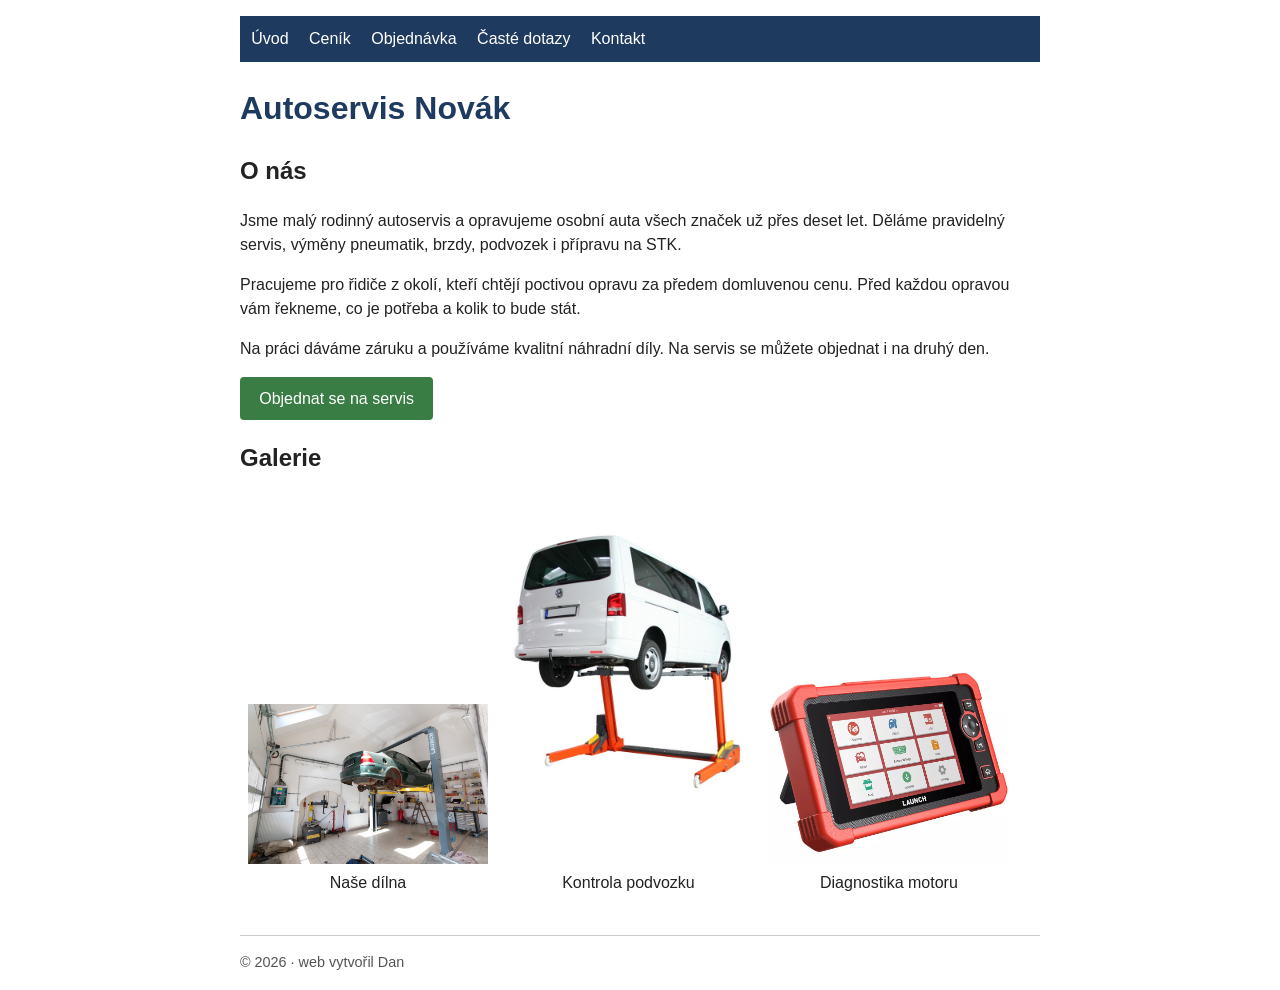
<file: docs/index.html>
<!DOCTYPE html>
<html lang="cs">
<head>
  <meta charset="utf-8">
  <meta name="viewport" content="width=device-width, initial-scale=1">
  <title>Autoservis Novák – opravy a servis aut</title>
  <link rel="stylesheet" href="style.css">
</head>
<body>
<nav>
  <a href="index.html">Úvod</a>
  <a href="cenik.html">Ceník</a>
  <a href="objednavka.html">Objednávka</a>
  <a href="dotazy.html">Časté dotazy</a>
  <a href="kontakt.html">Kontakt</a>
</nav>
<h1>Autoservis Novák</h1>
<h2>O nás</h2>
<p>Jsme malý rodinný autoservis a opravujeme osobní auta všech značek už přes deset let. Děláme pravidelný servis, výměny pneumatik, brzdy, podvozek i přípravu na STK.</p>
<p>Pracujeme pro řidiče z okolí, kteří chtějí poctivou opravu za předem domluvenou cenu. Před každou opravou vám řekneme, co je potřeba a kolik to bude stát.</p>
<p>Na práci dáváme záruku a používáme kvalitní náhradní díly. Na servis se můžete objednat i na druhý den.</p>
<p><a class="tlacitko" href="objednavka.html">Objednat se na servis</a></p>
<h2>Galerie</h2>
<figure>
  <img src="obrazky/dilna.jpg" alt="Pohled do dílny autoservisu" width="240" height="160">
  <figcaption>Naše dílna</figcaption>
</figure>
<figure>
  <img src="obrazky/zvedak.jpg" alt="Auto na zvedáku při kontrole podvozku" width="240" height="160">
  <figcaption>Kontrola podvozku</figcaption>
</figure>
<figure>
  <img src="obrazky/diagnostika.png" alt="Diagnostika motoru pomocí počítače" width="240" height="160">
  <figcaption>Diagnostika motoru</figcaption>
</figure>
<footer>© 2026 · web vytvořil Dan</footer>
</body>
</html>
</file>
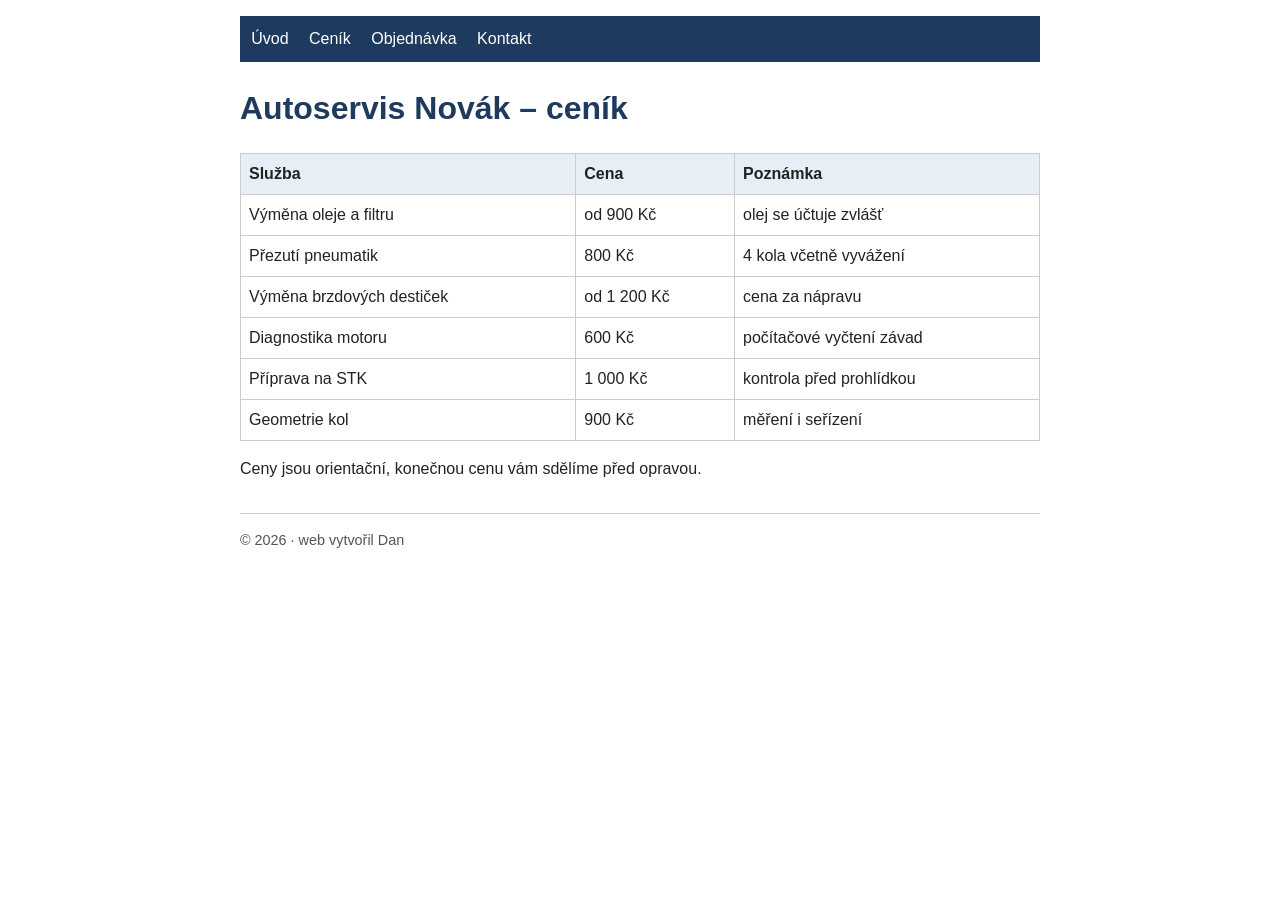
<file: docs/cenik.html>
<!DOCTYPE html>
<html lang="cs">
<head>
  <meta charset="utf-8">
  <meta name="viewport" content="width=device-width, initial-scale=1">
  <title>Ceník – Autoservis Novák</title>
  <link rel="stylesheet" href="style.css">
</head>
<body>
<nav>
  <a href="index.html">Úvod</a>
  <a href="cenik.html">Ceník</a>
  <a href="objednavka.html">Objednávka</a>
  <a href="kontakt.html">Kontakt</a>
</nav>
<h1>Autoservis Novák – ceník</h1>
<table>
  <thead>
    <tr><th>Služba</th><th>Cena</th><th>Poznámka</th></tr>
  </thead>
  <tbody>
    <tr><td>Výměna oleje a filtru</td><td>od 900 Kč</td><td>olej se účtuje zvlášť</td></tr>
    <tr><td>Přezutí pneumatik</td><td>800 Kč</td><td>4 kola včetně vyvážení</td></tr>
    <tr><td>Výměna brzdových destiček</td><td>od 1 200 Kč</td><td>cena za nápravu</td></tr>
    <tr><td>Diagnostika motoru</td><td>600 Kč</td><td>počítačové vyčtení závad</td></tr>
    <tr><td>Příprava na STK</td><td>1 000 Kč</td><td>kontrola před prohlídkou</td></tr>
    <tr><td>Geometrie kol</td><td>900 Kč</td><td>měření i seřízení</td></tr>
  </tbody>
</table>
<p>Ceny jsou orientační, konečnou cenu vám sdělíme před opravou.</p>
<footer>© 2026 · web vytvořil Dan</footer>
</body>
</html>
</file>
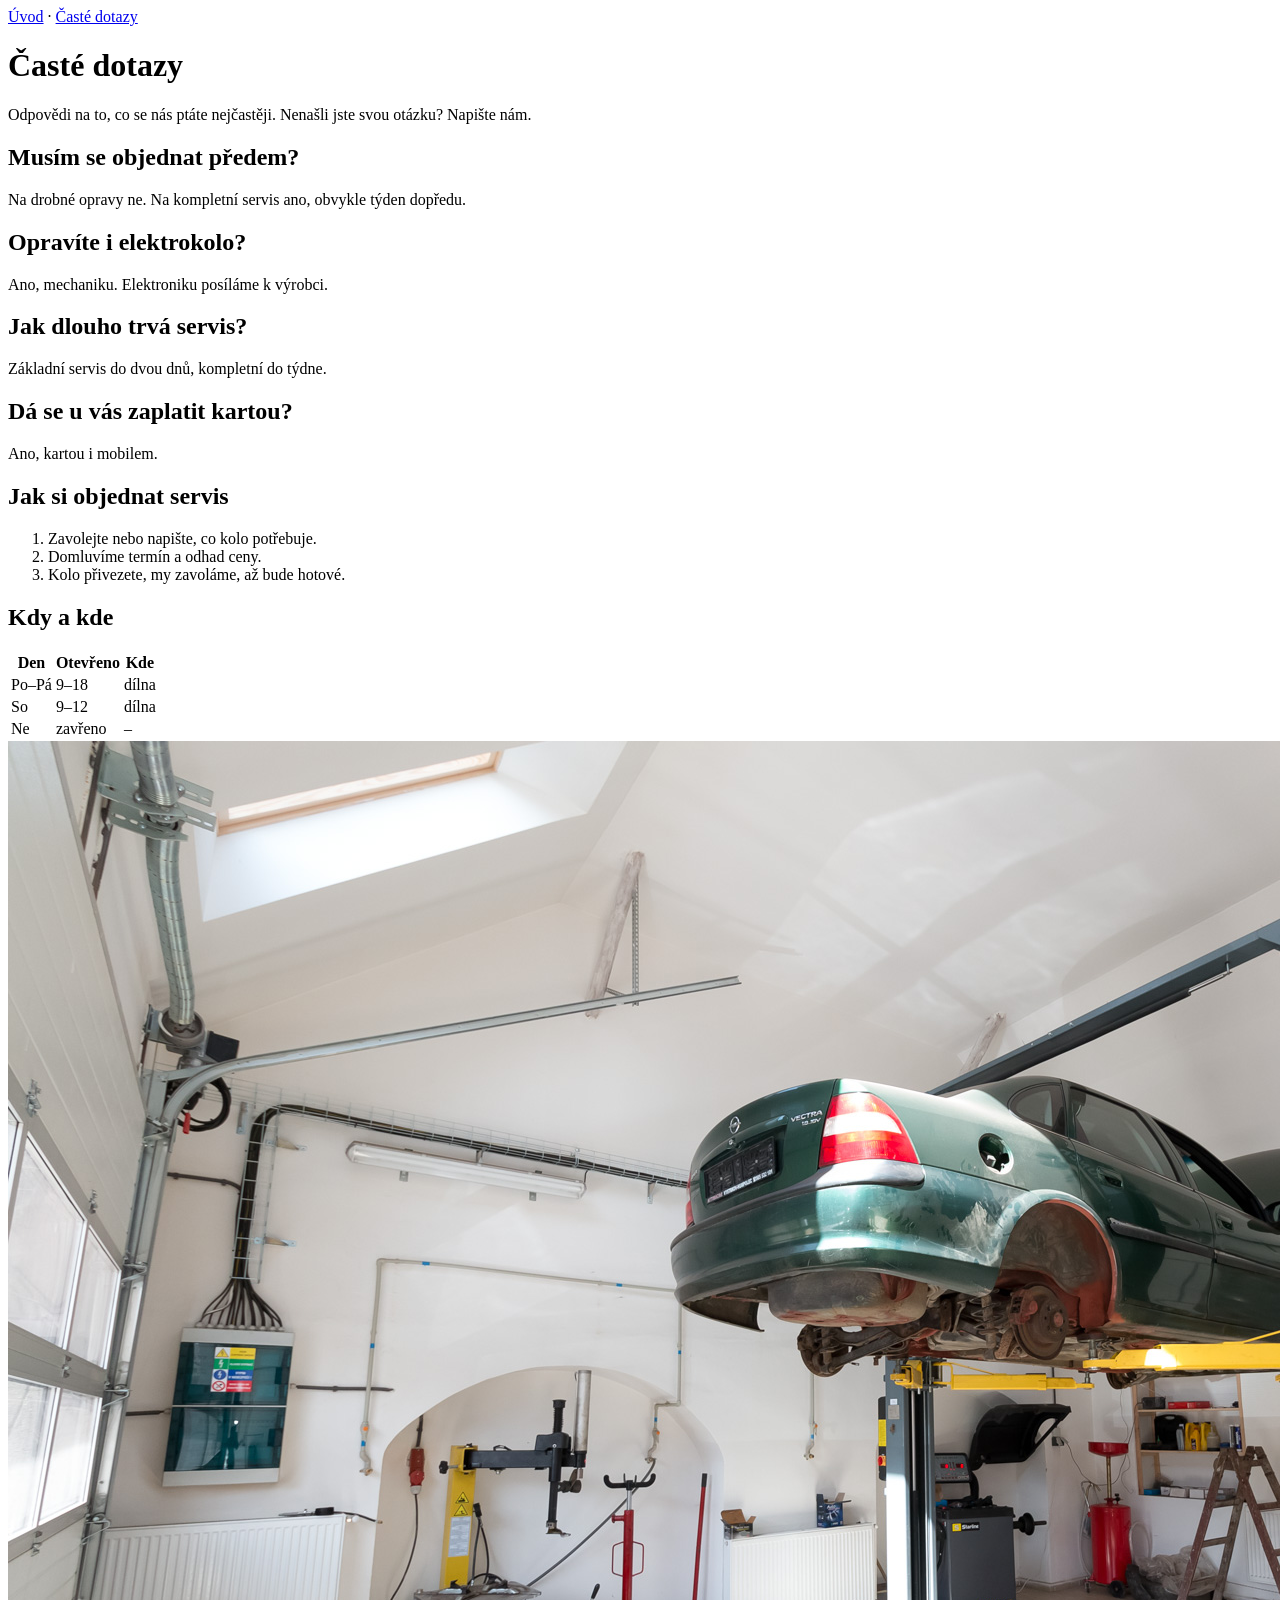
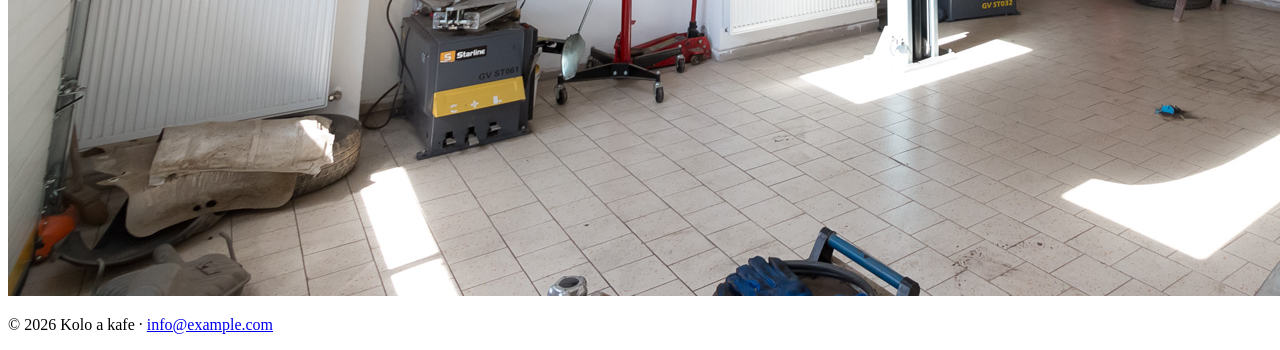
<file: docs/dotazy.html>
<!DOCTYPE html>
<html lang="cs">
<head>
    <meta charset="UTF-8">
    <title>Časté dotazy</title>
</head>
<body>

   
    <nav>
        <a href="index.html">Úvod</a> · <a href="dotazy.html">Časté dotazy</a>
    </nav>

    
    <h1>Časté dotazy</h1>
    <p>Odpovědi na to, co se nás ptáte nejčastěji. Nenašli jste svou otázku? Napište nám.</p>

    
    <h2>Musím se objednat předem?</h2>
    <p>Na drobné opravy ne. Na kompletní servis ano, obvykle týden dopředu.</p>

    <h2>Opravíte i elektrokolo?</h2>
    <p>Ano, mechaniku. Elektroniku posíláme k výrobci.</p>

    <h2>Jak dlouho trvá servis?</h2>
    <p>Základní servis do dvou dnů, kompletní do týdne.</p>

    <h2>Dá se u vás zaplatit kartou?</h2>
    <p>Ano, kartou i mobilem.</p>

    
    <h2>Jak si objednat servis</h2>
    <ol>
        <li>Zavolejte nebo napište, co kolo potřebuje.</li>
        <li>Domluvíme termín a odhad ceny.</li>
        <li>Kolo přivezete, my zavoláme, až bude hotové.</li>
    </ol>

   
    <h2>Kdy a kde</h2>
    <table>
        <tr>
            <th>Den</th>
            <th>Otevřeno</th>
            <th>Kde</th>
        </tr>
        <tr>
            <td>Po–Pá</td>
            <td>9–18</td>
            <td>dílna</td>
        </tr>
        <tr>
            <td>So</td>
            <td>9–12</td>
            <td>dílna</td>
        </tr>
        <tr>
            <td>Ne</td>
            <td>zavřeno</td>
            <td>–</td>
        </tr>
    </table>


    <div>
        <img src="obrazky/dilna.jpg" alt="Foto dílny – pracovní stoly a nářadí">
    </div>


    <footer>
        <p>&copy; 2026 Kolo a kafe · <a href="mailto:info@example.com">info@example.com</a></p>
    </footer>

</body>
</html>
</file>
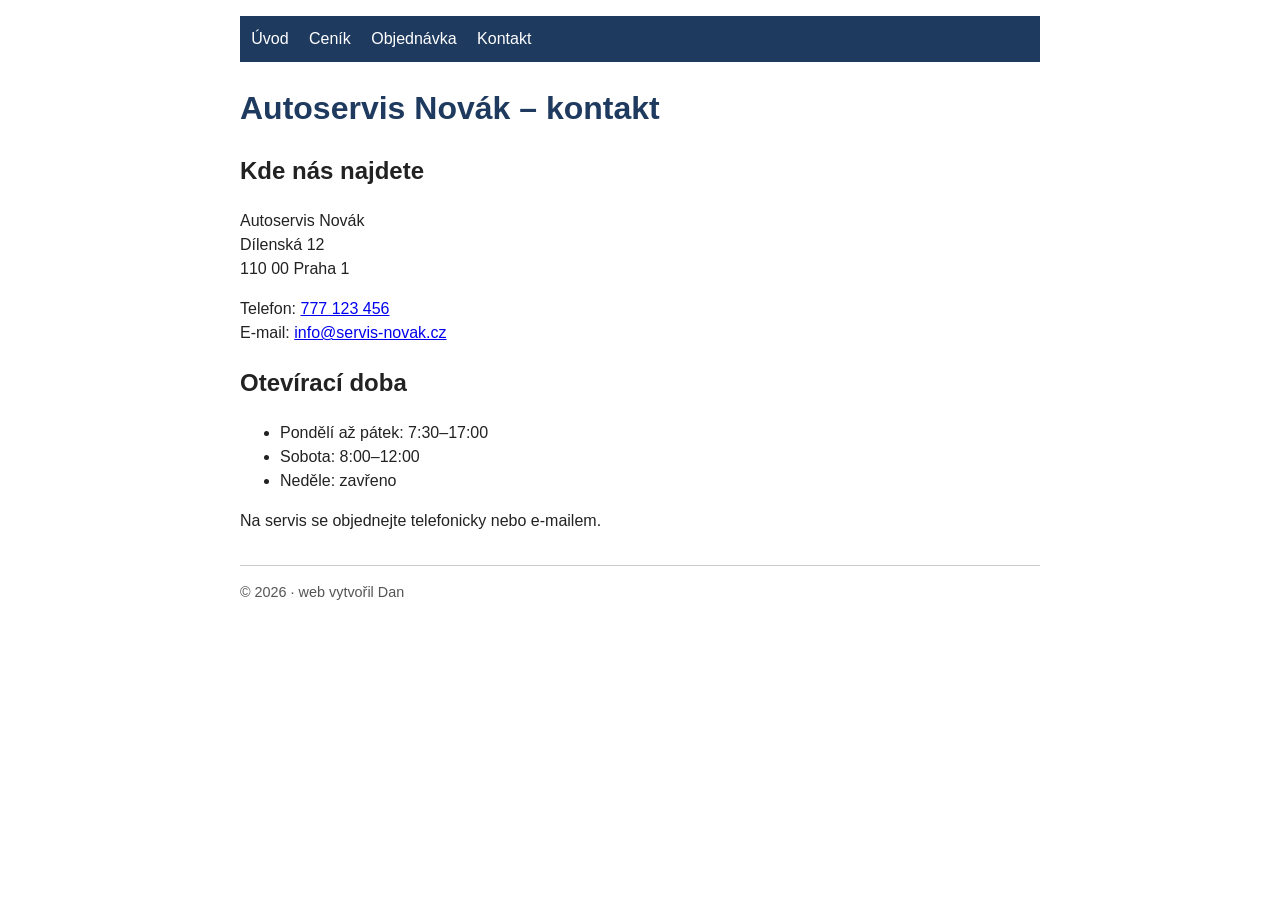
<file: docs/kontakt.html>
<!DOCTYPE html>
<html lang="cs">
<head>
  <meta charset="utf-8">
  <meta name="viewport" content="width=device-width, initial-scale=1">
  <title>Kontakt – Autoservis Novák</title>
  <link rel="stylesheet" href="style.css">
</head>
<body>
<nav>
  <a href="index.html">Úvod</a>
  <a href="cenik.html">Ceník</a>
  <a href="objednavka.html">Objednávka</a>
  <a href="kontakt.html">Kontakt</a>
</nav>
<h1>Autoservis Novák – kontakt</h1>
<h2>Kde nás najdete</h2>
<p>Autoservis Novák<br>Dílenská 12<br>110 00 Praha 1</p>
<p>Telefon: <a href="tel:+420777123456">777 123 456</a><br>
E-mail: <a href="mailto:info@servis-novak.cz">info@servis-novak.cz</a></p>
<h2>Otevírací doba</h2>
<ul>
  <li>Pondělí až pátek: 7:30–17:00</li>
  <li>Sobota: 8:00–12:00</li>
  <li>Neděle: zavřeno</li>
</ul>
<p>Na servis se objednejte telefonicky nebo e-mailem.</p>
<footer>© 2026 · web vytvořil Dan</footer>
</body>
</html>
</file>
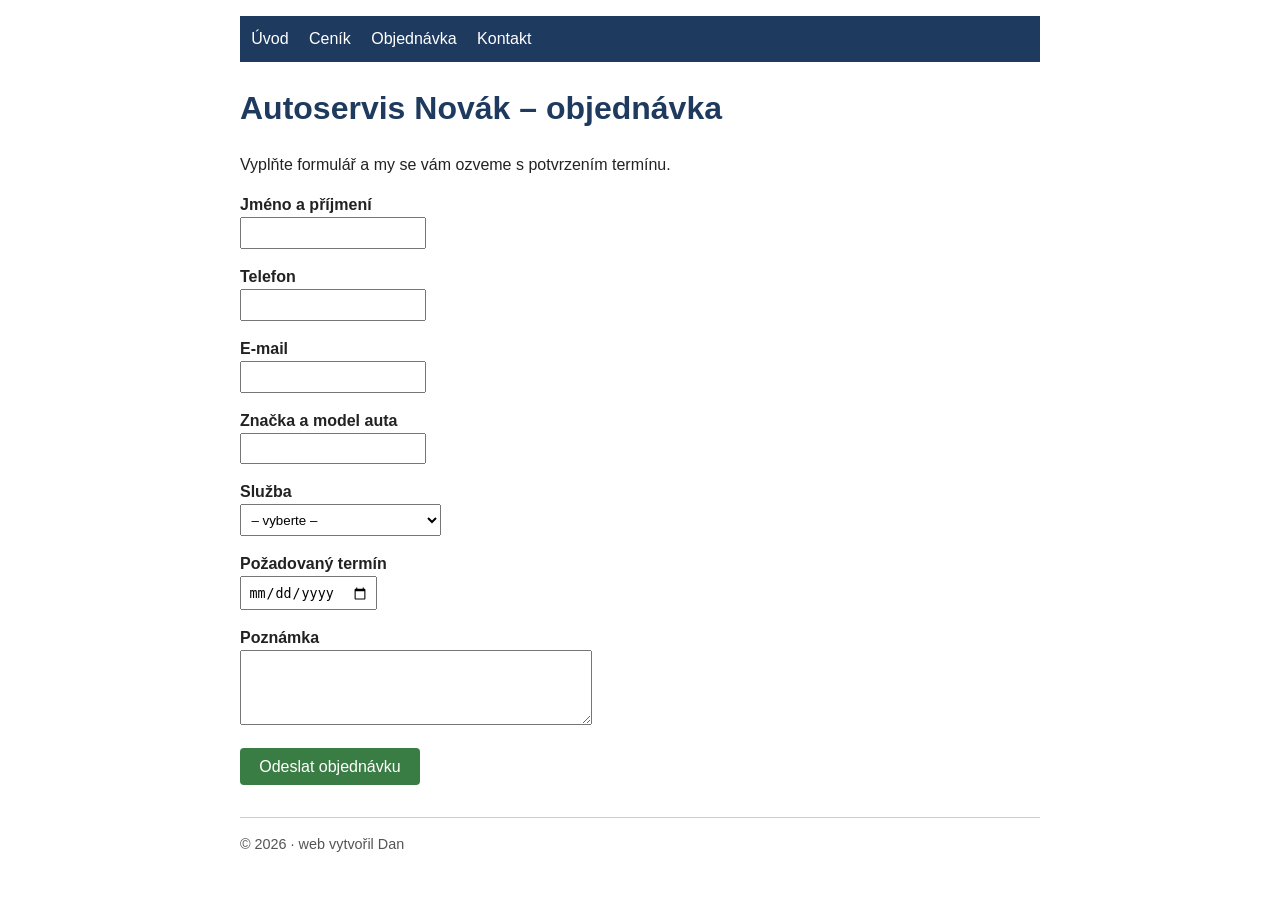
<file: docs/objednavka.html>
<!DOCTYPE html>
<html lang="cs">
<head>
  <meta charset="utf-8">
  <meta name="viewport" content="width=device-width, initial-scale=1">
  <title>Objednávka – Autoservis Novák</title>
  <link rel="stylesheet" href="style.css">
</head>
<body>
<nav>
  <a href="index.html">Úvod</a>
  <a href="cenik.html">Ceník</a>
  <a href="objednavka.html">Objednávka</a>
  <a href="kontakt.html">Kontakt</a>
</nav>
<h1>Autoservis Novák – objednávka</h1>
<p>Vyplňte formulář a my se vám ozveme s potvrzením termínu.</p>
<form action="mailto:info@servis-novak.cz" method="post" enctype="text/plain">
  <p>
    <label for="jmeno">Jméno a příjmení</label><br>
    <input type="text" id="jmeno" name="jmeno" required>
  </p>
  <p>
    <label for="telefon">Telefon</label><br>
    <input type="tel" id="telefon" name="telefon" required>
  </p>
  <p>
    <label for="email">E-mail</label><br>
    <input type="email" id="email" name="email" required>
  </p>
  <p>
    <label for="auto">Značka a model auta</label><br>
    <input type="text" id="auto" name="auto" required>
  </p>
  <p>
    <label for="sluzba">Služba</label><br>
    <select id="sluzba" name="sluzba" required>
      <option value="">– vyberte –</option>
      <option>Výměna oleje a filtru</option>
      <option>Přezutí pneumatik</option>
      <option>Výměna brzdových destiček</option>
      <option>Diagnostika motoru</option>
      <option>Příprava na STK</option>
      <option>Geometrie kol</option>
      <option>Jiné</option>
    </select>
  </p>
  <p>
    <label for="datum">Požadovaný termín</label><br>
    <input type="date" id="datum" name="datum" required>
  </p>
  <p>
    <label for="poznamka">Poznámka</label><br>
    <textarea id="poznamka" name="poznamka" rows="4" cols="40"></textarea>
  </p>
  <p><button type="submit" class="tlacitko">Odeslat objednávku</button></p>
</form>
<footer>© 2026 · web vytvořil Dan</footer>
</body>
</html>
</file>
<file: docs/style.css>
body{font-family:Arial,sans-serif;max-width:800px;margin:0 auto;padding:1rem;line-height:1.5;color:#222}
nav{background:#1f3a5f;padding:.7rem;margin-bottom:1rem}
nav a{color:#fff;margin-right:1rem;text-decoration:none}
nav a:hover{text-decoration:underline}
h1{color:#1f3a5f}
table{border-collapse:collapse;width:100%}
th,td{border:1px solid #ccc;padding:.5rem;text-align:left}
th{background:#e8eef5}
figure{display:inline-block;margin:.5rem;text-align:center}
img{max-width:100%;height:auto}
footer{margin-top:2rem;padding-top:1rem;border-top:1px solid #ccc;font-size:.9rem;color:#555}
.tlacitko{display:inline-block;background:#3a7d44;color:#fff;padding:.6rem 1.2rem;border:0;border-radius:4px;font-size:1rem;text-decoration:none;cursor:pointer}
.tlacitko:hover{background:#2c6335}
label{font-weight:bold}
input,select,textarea{padding:.4rem;max-width:100%}
</file>
